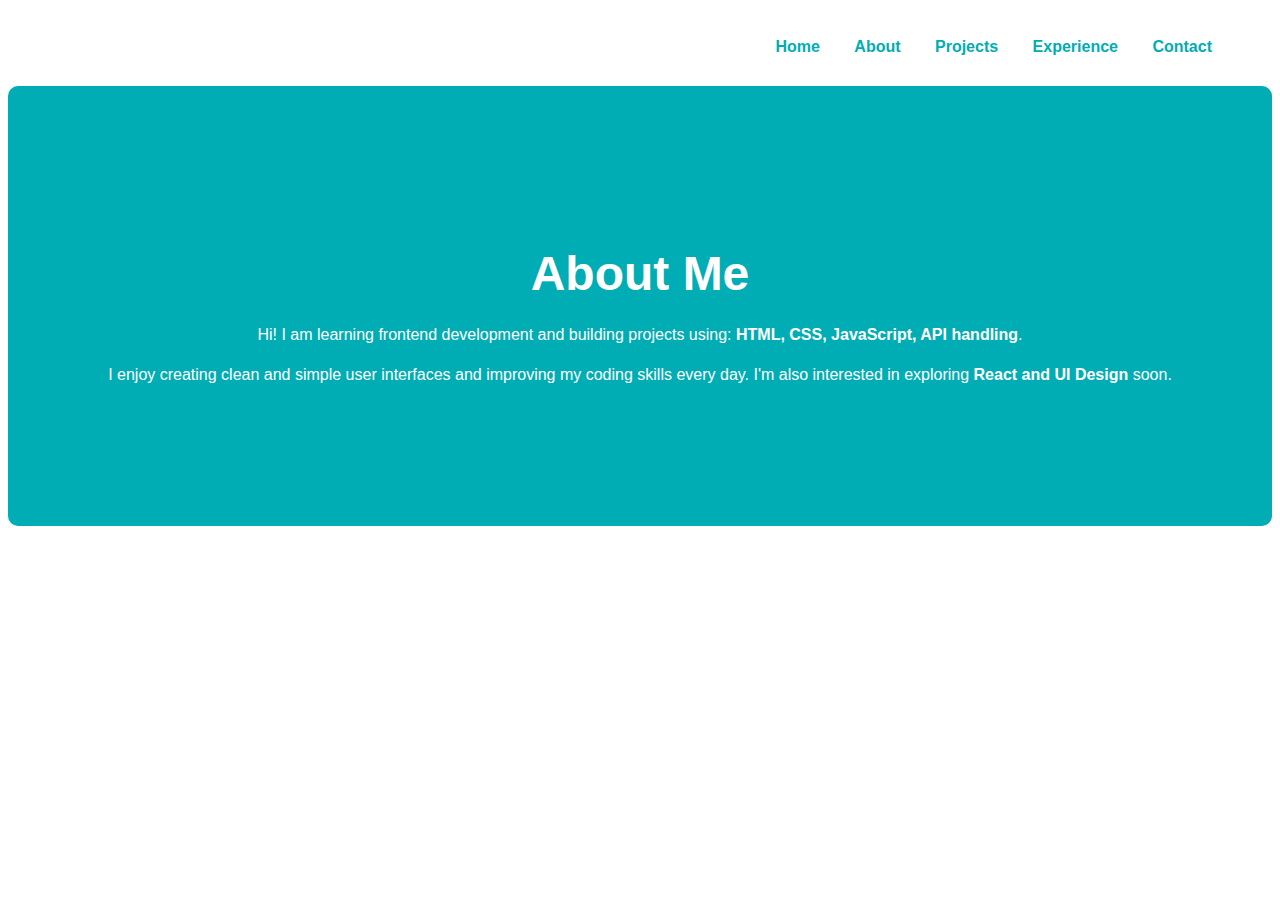
<file: about.html>
<!DOCTYPE html>
<html lang="en">
<head>
    <meta charset="UTF-8">
    <meta name="viewport" content="width=device-width, initial-scale=1.0">
    <title>About | Mona</title>
    <link rel="stylesheet" href="style.css">
</head>
<body>

<nav >
    <a href="index.html">Home</a>
    <a href="about.html">About</a>
    <a href="projects.html">Projects</a>
   <a href="experiance.html">Experience</a>
    <a href="contact.html">Contact</a>
</nav>

<section class="about-section">

<p>
    <h2>About Me</h2>
    
Hi!
I am learning frontend development and building projects using:
<strong>HTML, CSS, JavaScript, API handling</strong>.
</p>
I enjoy creating clean and simple user interfaces and improving my coding skills every day. 
I'm also interested in exploring <b>React and UI Design</b> soon.
</p>
</section>


</body>
</html>
</file>
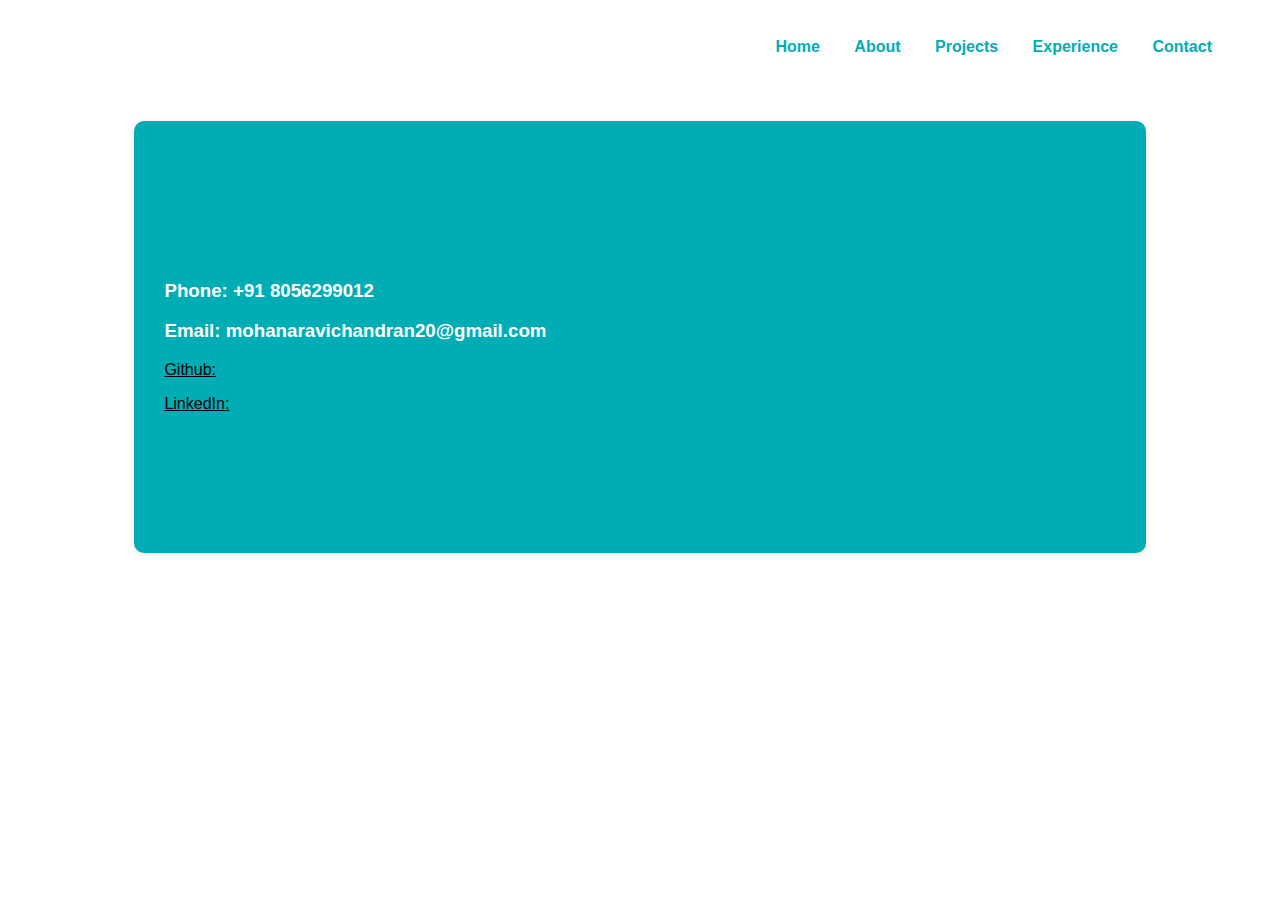
<file: contact.html>
<!DOCTYPE html>
<html lang="en">
<head>
    <meta charset="UTF-8">
    <meta name="viewport" content="width=device-width, initial-scale=1.0">
    <title>Contact | Mona</title>
    <link rel="stylesheet" href="style.css">
</head>
<body>

<nav>
    <a href="index.html">Home</a>
    <a href="about.html">About</a>
    <a href="projects.html">Projects</a>
    <a href="experiance.html">Experience</a>
    <a href="contact.html">Contact</a>
</nav>
<section class="contact-section">
  <div class="contact-card" >
      <p><h3>Phone: +91 8056299012 </h3></p>
      <p><strong> <h3>  Email:</strong> mohanaravichandran20@gmail.com</h3></p>
      <p>
   <a class = contact-a href ="https://sa-mona.github.io/profile/about.html">Github:</a>
  
</p>
  <a class = contact-a href ="https://www.linkedin.com/in/mohana-ravichandran-0ab453269">LinkedIn:</a>
</div>

</section>


</body>
</html>
</file>
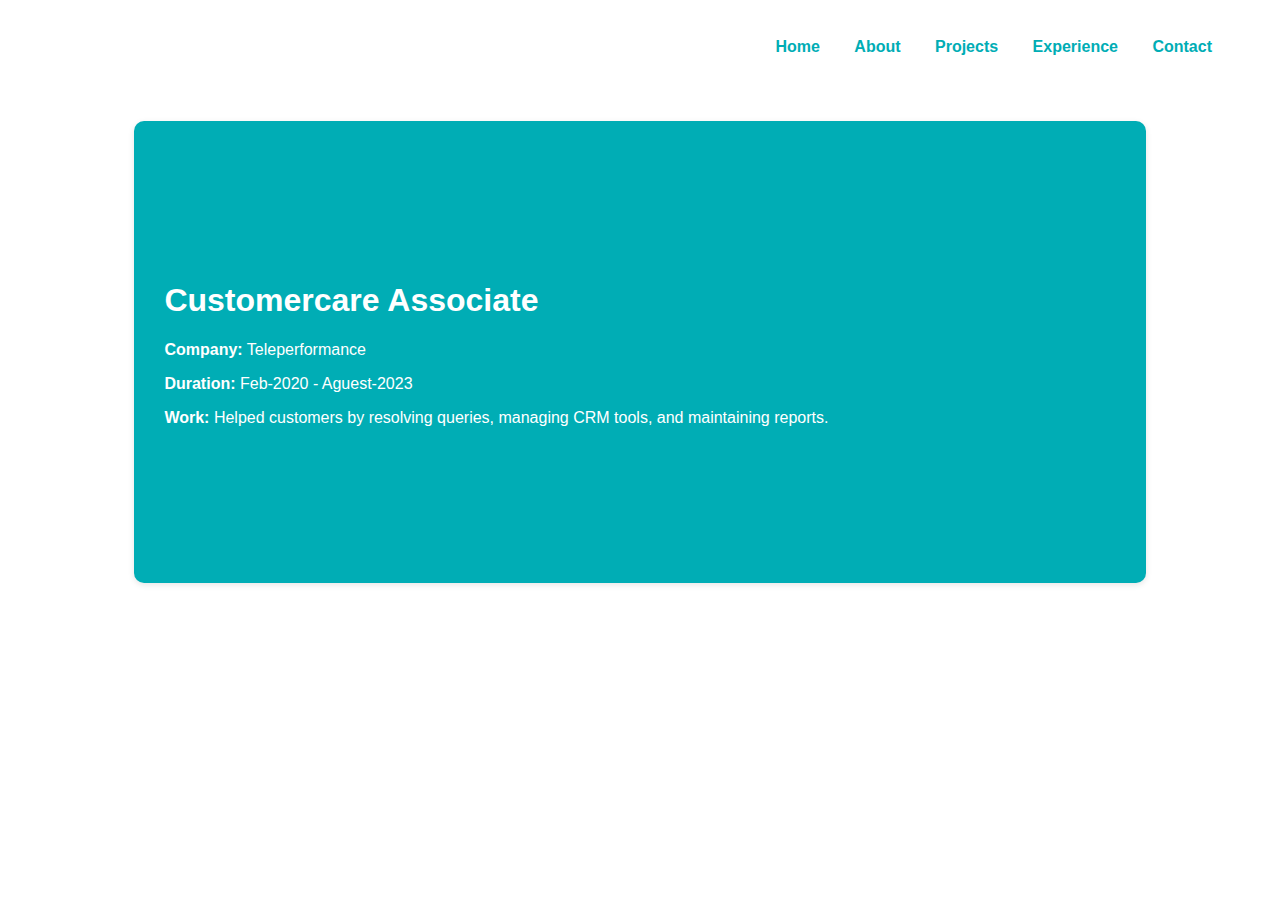
<file: experiance.html>
<!DOCTYPE html>
<html lang="en">
<head>
    <meta charset="UTF-8">
    <meta name="viewport" content="width=device-width, initial-scale=1.0">
    <title>Experience</title>

    <link rel="stylesheet" href="style.css">
</head>
<body>

    <header>
       
        <nav>
             <a href="index.html">Home</a>
             <a href="about.html">About</a>
             <a href="projects.html">Projects</a>
             <a href="experiance.html">Experience</a>
             <a href="contact.html">Contact</a>
        </nav>
    </header>

    <section class="experience-section">

        <div class="experience-card">
            <h1>Customercare  Associate</h1>
            <p><strong>Company:</strong> Teleperformance</p>
            <p><strong>Duration:</strong> Feb-2020 - Aguest-2023</p>
            <p><strong>Work:</strong> Helped customers by resolving queries, managing CRM tools, and maintaining reports.</p>
        </div>

    </section>

</body>
</html>
</file>
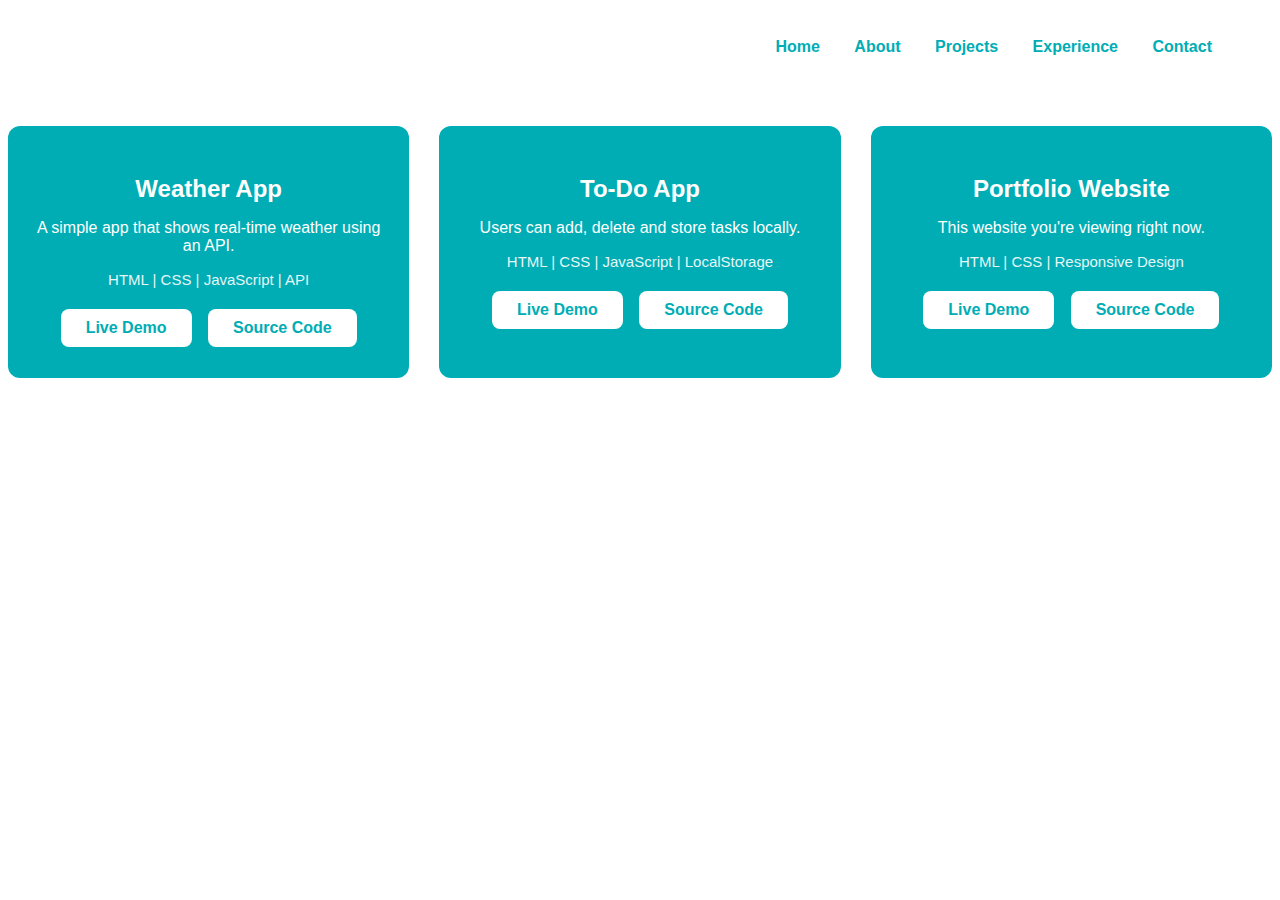
<file: projects.html>
<!DOCTYPE html>
<html lang="en">
<head>
    <meta charset="UTF-8">
    <meta name="viewport" content="width=device-width, initial-scale=1.0">
    <title>Projects | Mona</title>
    <link rel="stylesheet" href="style.css">
</head>
<body>

<nav>
    <a href="index.html">Home</a>
    <a href="about.html">About</a>
    <a href="projects.html">Projects</a>
    <a href="experiance.html">Experience</a>
    <a href="contact.html">Contact</a>
</nav>

<section class="section">

    <div class="projects-container">

        <div class="project-card">
            <h3>Weather App</h3>
            <p>A simple app that shows real-time weather using an API.</p>
            <p class="tech">HTML | CSS | JavaScript | API</p>
            <button>Live Demo</button>
            <button>Source Code</button>
        </div>

        <div class="project-card">
            <h3>To-Do App</h3>
            <p>Users can add, delete and store tasks locally.</p>
            <p class="tech">HTML | CSS | JavaScript | LocalStorage</p>
            <button>Live Demo</button>
            <button>Source Code</button>
        </div>

        <div class="project-card">
            <h3>Portfolio Website</h3>
            <p>This website you're viewing right now.</p>
            <p class="tech">HTML | CSS | Responsive Design</p>
            <button onclick="///Users/sathishs/Documents/MyFiles/mona/practises/projects.html">Live Demo</button>
            <button>Source Code</button>
        </div>

    </div>
</section>


</body>
</html>
</file>
<file: style.css>
body {
  font-family: "Poppins", sans-serif;
    background: white;
}

nav {
    padding: 30px;
    text-align: right;

    
}
nav a {
    margin-right: 30px;
    color: #00ADB5;;
    text-decoration: none;
    font-weight: bold;

}

nav a:hover {
    color:black;
    transition: 2sec;
    text-decoration-line: underline;
}

.hero {
    display: flex;              
    justify-content: space-between; 
    align-items: center;            
    padding: 40px;
    background-color: rgb(231, 212, 212);
    width: 100vw;   
    box-sizing: border-box; 
}
.hero-left {
    width: 500%;
}
.hero-right {
    width: 50%;
    text-align: right;
}
.hero-image{
  border-radius: 50%; /* Makes the element circular */
  object-fit: cover; /* Optional: ensures the image covers the area without stretching */
}


.hero h1 {
    font-size: 48px; /* Bigger heading */
    font-weight: 600;
    margin-bottom: 20px;
}

.hero span.highlight {
    color:  #00ADB5;
}

.hero p {
    font-size: 22px; /* Bigger paragraph */
    margin-bottom: 40px;
    opacity: 0.9;
}

.hero button {
    padding: 15px 35px;
    font-size: 20px; /* Bigger button text */
    background:#00ADB5 ;
    border: none;
    color: white;
    border-radius: 10px;
    cursor: pointer;
    transition: 0.3s;
margin-left: 40px;}

.hero button:hover {
    transform: scale(1.07);
    color:black;
}


.highlight {
    color: #00ADB5;;
    font-weight: bold;
}
.experience-section {
    width: 80%;
    margin: auto;
    color: white;
    padding: 20px;
}

.experience-card {
    background:#00ADB5;
    padding: 140px 30px; /* Bigger padding */
    margin: 15px 0;
    border-radius: 10px;
    box-shadow: 0px 2px 6px rgba(0,0,0,0.1);
}
.experience-card  h2{
    color: white;
    
}
.about-section {
    text-align: center;
    padding: 120px 100px; 
    background: #00ADB5;
    color: white;
    margin: auto;
     border-radius: 10px;

}

.about-section h2 {
    font-size: 48px; /* same size as hero title */
    font-weight: 600;
    color: white;
    margin-bottom: 25px;
}

.about-section p {
    font-size: 22px; /* bigger text */
    line-height: 1.8;
    margin-bottom: 20px;
}
.projects-container {
    display: grid;
    gap: 30px;
    grid-template-columns: repeat(auto-fit, minmax(280px, 1fr));
    margin-top: 40px;
}

.project-card {
    background: #00ADB5;
    padding: 25px;
    border-radius: 12px;
    text-align: center;
    color: white;
    transition: 0.4s;
}

.project-card:hover {
    transform: translateY(-10px);
}

.project-card h3 {
    font-size: 24px;
    margin-bottom: 10px;
}

.tech {
    font-size: 15px;
    opacity: 0.9;
    margin-bottom: 15px;
}

.project-card button {
    padding: 10px 25px;
    font-size: 16px;
    margin: 6px;
    border: none;
    border-radius: 8px;
    background: white;
    color: #00ADB5;
    cursor: pointer;
    font-weight: bold;
    transition: 0.3s;
}

.project-card button:hover {
    transform: scale(1.05);
    background: black;
    color: white;
}
.contact-section{
     width: 80%;
    margin: auto;
    color: white;
    padding: 20px;
    
     
  
}
.contact-card{
      background:#00ADB5;
    padding: 140px 30px; /* Bigger padding */
    margin: 15px 0;
    border-radius: 10px;
    box-shadow: 0px 2px 6px rgba(0,0,0,0.1);
}
.contact-a {
  color: black;
}
.contact-a:hover{
  color: white;
}
</file>
